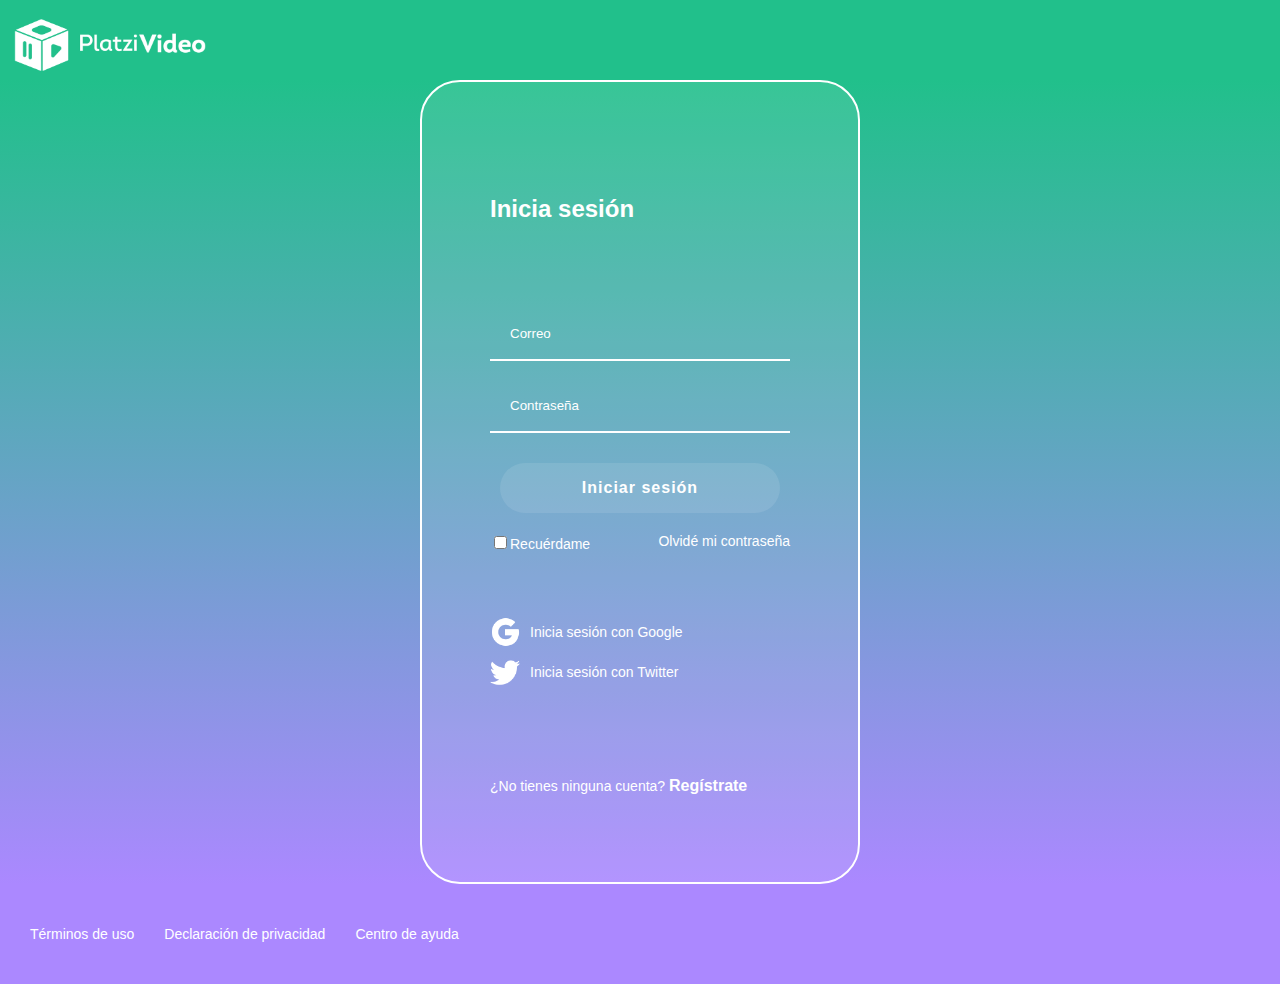
<file: iniciar-sesion-page/iniciar_sesion.html>
<!DOCTYPE html>
<html lang="en">
<head>
    <meta charset="UTF-8">
    <meta http-equiv="X-UA-Compatible" content="IE=edge">
    <meta name="viewport" content="width=lçl, initial-scale=1.0">
    <title>Document</title>
    <link rel="stylesheet" href="./css/styles.css">
</head>
<body>
    <header class="header">
        <img tabindex="0" class="header__img" src="../images/assets/platziVideo.png" alt="Logo">
    </header>
    <section class="login">
        <section class="login__container">
            <h2 tabindex="0">Inicia sesión</h2>
            <form class="login__container--form">
                <input aria-label="Correo" class="input" type="text" placeholder="Correo">
                <input aria-label="Contraseña" class="input" type="password" placeholder="Contraseña">
                <button class="button">Iniciar sesión</button>
                <div class="login__container--remember-me">
                    <label>
                        <input type="checkbox" name="" id="cbox1" value="checkbox">Recuérdame
                    </label>
                    <a href="/">Olvidé mi contraseña</a>
                </div>
            </form>
            <section class="login__container--social-media">
                <div><img src="./assets/google-icon.png" alt="Google">Inicia sesión con Google</div>
                <div><img src="./assets/twitter-icon.png" alt="Twitter">Inicia sesión con Twitter</div>
            </section>
            <p class="login__container--register">¿No tienes ninguna cuenta? <a href="">Regístrate</a></p>
        </section>
    </section>
    <footer class="footer">
        <a href="/">Términos de uso</a>
        <a href="/">Declaración de privacidad</a>
        <a href="/">Centro de ayuda</a>
    </footer>
</body>
</html>
</file>
<file: iniciar-sesion-page/css/styles.css>
@charset "UTF-8";
body {
  margin: 0px;
  font-family: ‘Mulish’, sans-serif;
}

.header {
  background-color: #21C08B;
  width: 100%;
  height: 80px;
  display: -webkit-box;
  display: -ms-flexbox;
  display: flex;
  -webkit-box-pack: justify;
      -ms-flex-pack: justify;
          justify-content: space-between;
  -webkit-box-align: center;
      -ms-flex-align: center;
          align-items: center;
}

.header__img {
  width: 200px;
  margin-top: 10px;
  margin-left: 10px;
}

.login {
  background: -webkit-gradient(linear, left top, left bottom, from(#21C08B), to(#AB88FF));
  background: linear-gradient(#21C08B, #AB88FF);
  display: -webkit-box;
  display: -ms-flexbox;
  display: flex;
  -webkit-box-align: center;
      -ms-flex-align: center;
          align-items: center;
  -webkit-box-pack: center;
      -ms-flex-pack: center;
          justify-content: center;
  -webkit-box-orient: vertical;
  -webkit-box-direction: normal;
      -ms-flex-direction: column;
          flex-direction: column;
  padding: 0px 30px;
  min-height: calc(100vh - 200px);
}

.login__container {
  background-color: rgba(255, 255, 255, 0.1);
  border: 2px solid white;
  border-radius: 40px;
  color: white;
  padding: 60px 68px 40px;
  min-height: 700px;
  width: 300px;
  display: -webkit-box;
  display: -ms-flexbox;
  display: flex;
  -ms-flex-pack: distribute;
      justify-content: space-around;
  -webkit-box-orient: vertical;
  -webkit-box-direction: normal;
      -ms-flex-direction: column;
          flex-direction: column;
}

.login__container--form {
  display: -webkit-box;
  display: -ms-flexbox;
  display: flex;
  -webkit-box-orient: vertical;
  -webkit-box-direction: normal;
      -ms-flex-direction: column;
          flex-direction: column;
}

.login__container--form label {
  font-size: 14px;
}

.login__container--remember-me {
  color: white;
  display: -webkit-box;
  display: -ms-flexbox;
  display: flex;
  -webkit-box-pack: justify;
      -ms-flex-pack: justify;
          justify-content: space-between;
  margin-top: 10px;
}

.login__container--remember-me a {
  color: white;
  font-size: 14px;
  text-decoration: none;
}

.login__container--remember-me a:hover {
  text-decoration: underline;
}

.login__container--social-media > div {
  display: -webkit-box;
  display: -ms-flexbox;
  display: flex;
  -webkit-box-align: center;
      -ms-flex-align: center;
          align-items: center;
  font-size: 14px;
  margin-bottom: 10px;
}

.login__container--social-media > div > img {
  width: 30px;
  margin-right: 10px;
}

.login__container--register {
  font-size: 14px;
}

.login__container--register a {
  font-size: 16px;
  font-weight: bold;
  color: white;
  text-decoration: none;
}

.login__container--register a:hover {
  text-decoration: underline;
}

.input {
  background-color: transparent;
  border-left: 0px;
  border-top: 0px;
  border-right: 0px;
  border-bottom: 2px solid white;
  font-family: ‘Mulish’, sans-serif;
  margin-bottom: 20px;
  padding: 0px 20px;
  outline: none;
  height: 50px;
}

::-webkit-input-placeholder {
  color: white;
}

:-ms-input-placeholder {
  color: white;
}

::-ms-input-placeholder {
  color: white;
}

::placeholder {
  color: white;
}

.button {
  background-color: rgba(255, 255, 255, 0.1);
  border: none;
  border-radius: 25px;
  color: white;
  cursor: pointer;
  font-size: 16px;
  font-weight: bold;
  font-family: ‘Mulish’, sans-serif;
  height: 50px;
  letter-spacing: 1px;
  margin: 10px;
}

.footer {
  background-color: #AB88FF;
  display: -webkit-box;
  display: -ms-flexbox;
  display: flex;
  -webkit-box-align: center;
      -ms-flex-align: center;
          align-items: center;
  height: 100px;
  width: 100%;
}

.footer a {
  color: white;
  cursor: pointer;
  font-size: 14px;
  padding-left: 30px;
  text-decoration: none;
}

.footer a:hover {
  text-decoration: underline;
}

@media only screen and (max-width: 600px) {
  .login__container {
    background-color: transparent;
    border: none;
    padding: 0px;
    width: 100%;
  }
  .footer {
    -webkit-box-align: start;
        -ms-flex-align: start;
            align-items: flex-start;
    -webkit-box-orient: vertical;
    -webkit-box-direction: normal;
        -ms-flex-direction: column;
            flex-direction: column;
  }
}
/*# sourceMappingURL=styles.css.map */
</file>
